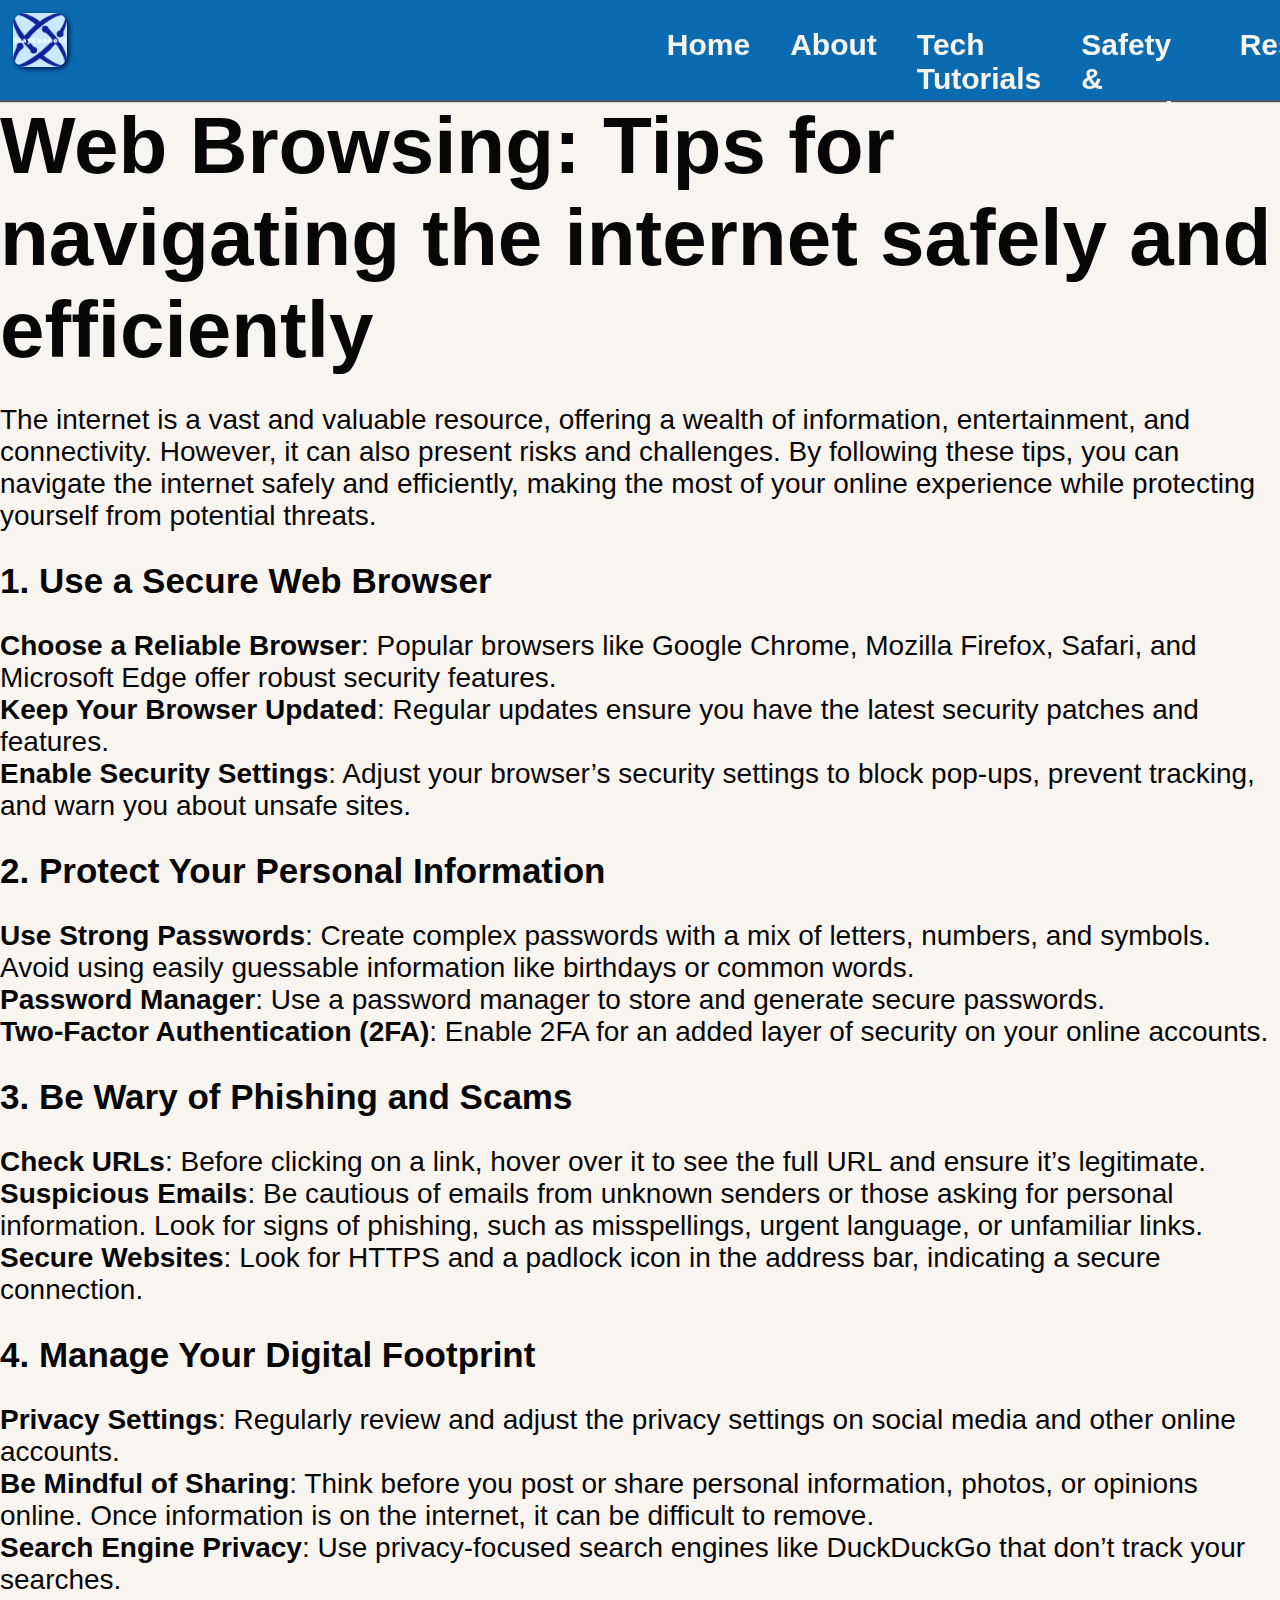
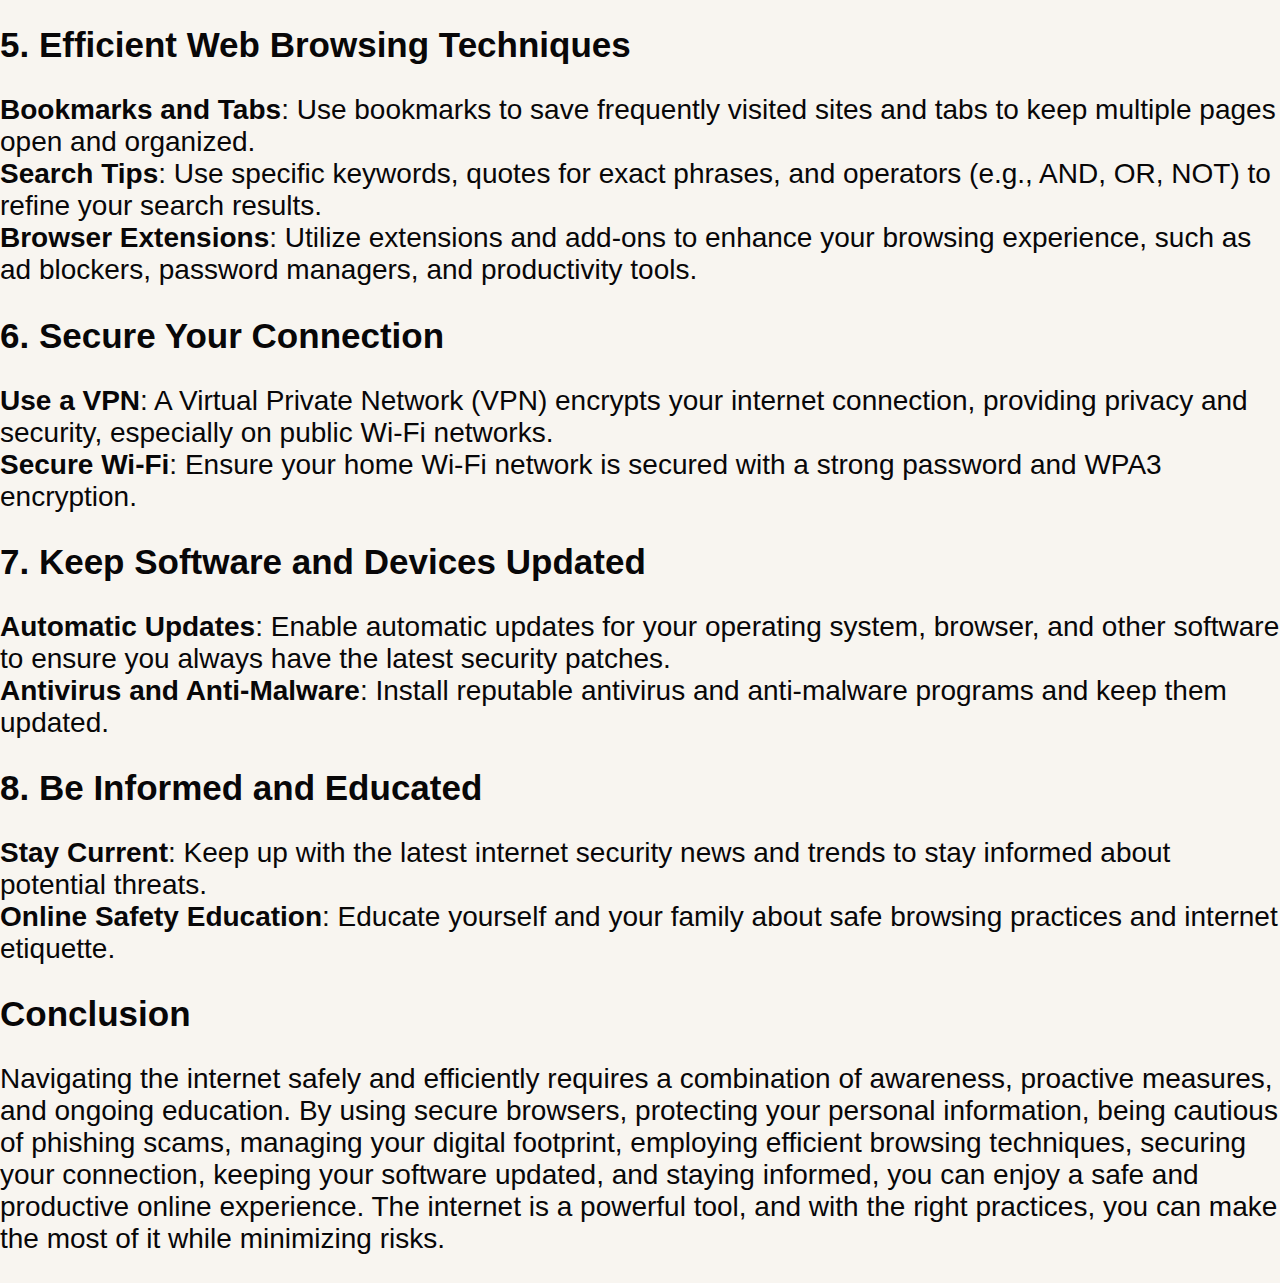
<file: browsers.html>
<!DOCTYPE html>
<html lang="en">
<head>
    <meta charset="UTF-8">
    <meta name="viewport" content="width=device-width, initial-scale=1.0">
    <title>Email Tutorial</title>
    <link rel="preconnect" href="https://fonts.googleapis.com">
    <link rel="preconnect" href="https://fonts.gstatic.com" crossorigin>
    <link href="https://fonts.googleapis.com/css2?family=Lora:ital,wght@0,400..700;1,400..700&family=Poetsen+One&display=swap" rel="stylesheet">
    <link href="https://fonts.googleapis.com/css2?family=Poetsen+One&display=swap" rel="stylesheet">
    <link rel="stylesheet" href="styles.css">
    <link rel="stylesheet" href="tech.css">
</head>
<body>
    <header> 
        <nav>
            <div>
                <img id="logo" src="images\logo.png" alt="logo">
            </div> 
            <ul class="nav-list">
                <li><a href="index.html">Home</a></li>
                <li><a href="about.html">About</a></li>
                <li><a href="tech-tutorials.html">Tech Tutorials</a></li>
                <li><a href="safety.html">Safety & Security</a></li>
                <li><a href="resources.html">Resources</a></li>
                <li><a href="community.html">Community</a></li>
                <li><a href="support.html">FAQ</a></li>
                <li><a href="login-register.html">Login/Register</a></li>
            </ul>
        </nav>
    </header>
    <article class="web-browsing">
        <h1>Web Browsing: Tips for navigating the internet safely and efficiently</h1>
        <p>The internet is a vast and valuable resource, offering a wealth of information, entertainment, and connectivity. However, it can also present risks and challenges. By following these tips, you can navigate the internet safely and efficiently, making the most of your online experience while protecting yourself from potential threats.</p>
        
        <h2>1. Use a Secure Web Browser</h2>
        <ul>
            <li><strong>Choose a Reliable Browser</strong>: Popular browsers like Google Chrome, Mozilla Firefox, Safari, and Microsoft Edge offer robust security features.</li>
            <li><strong>Keep Your Browser Updated</strong>: Regular updates ensure you have the latest security patches and features.</li>
            <li><strong>Enable Security Settings</strong>: Adjust your browser’s security settings to block pop-ups, prevent tracking, and warn you about unsafe sites.</li>
        </ul>
        
        <h2>2. Protect Your Personal Information</h2>
        <ul>
            <li><strong>Use Strong Passwords</strong>: Create complex passwords with a mix of letters, numbers, and symbols. Avoid using easily guessable information like birthdays or common words.</li>
            <li><strong>Password Manager</strong>: Use a password manager to store and generate secure passwords.</li>
            <li><strong>Two-Factor Authentication (2FA)</strong>: Enable 2FA for an added layer of security on your online accounts.</li>
        </ul>
        
        <h2>3. Be Wary of Phishing and Scams</h2>
        <ul>
            <li><strong>Check URLs</strong>: Before clicking on a link, hover over it to see the full URL and ensure it’s legitimate.</li>
            <li><strong>Suspicious Emails</strong>: Be cautious of emails from unknown senders or those asking for personal information. Look for signs of phishing, such as misspellings, urgent language, or unfamiliar links.</li>
            <li><strong>Secure Websites</strong>: Look for HTTPS and a padlock icon in the address bar, indicating a secure connection.</li>
        </ul>
        
        <h2>4. Manage Your Digital Footprint</h2>
        <ul>
            <li><strong>Privacy Settings</strong>: Regularly review and adjust the privacy settings on social media and other online accounts.</li>
            <li><strong>Be Mindful of Sharing</strong>: Think before you post or share personal information, photos, or opinions online. Once information is on the internet, it can be difficult to remove.</li>
            <li><strong>Search Engine Privacy</strong>: Use privacy-focused search engines like DuckDuckGo that don’t track your searches.</li>
        </ul>
        
        <h2>5. Efficient Web Browsing Techniques</h2>
        <ul>
            <li><strong>Bookmarks and Tabs</strong>: Use bookmarks to save frequently visited sites and tabs to keep multiple pages open and organized.</li>
            <li><strong>Search Tips</strong>: Use specific keywords, quotes for exact phrases, and operators (e.g., AND, OR, NOT) to refine your search results.</li>
            <li><strong>Browser Extensions</strong>: Utilize extensions and add-ons to enhance your browsing experience, such as ad blockers, password managers, and productivity tools.</li>
        </ul>
        
        <h2>6. Secure Your Connection</h2>
        <ul>
            <li><strong>Use a VPN</strong>: A Virtual Private Network (VPN) encrypts your internet connection, providing privacy and security, especially on public Wi-Fi networks.</li>
            <li><strong>Secure Wi-Fi</strong>: Ensure your home Wi-Fi network is secured with a strong password and WPA3 encryption.</li>
        </ul>
        
        <h2>7. Keep Software and Devices Updated</h2>
        <ul>
            <li><strong>Automatic Updates</strong>: Enable automatic updates for your operating system, browser, and other software to ensure you always have the latest security patches.</li>
            <li><strong>Antivirus and Anti-Malware</strong>: Install reputable antivirus and anti-malware programs and keep them updated.</li>
        </ul>
        <h2>8. Be Informed and Educated</h2>
        <ul>
            <li><strong>Stay Current</strong>: Keep up with the latest internet security news and trends to stay informed about potential threats.</li>
            <li><strong>Online Safety Education</strong>: Educate yourself and your family about safe browsing practices and internet etiquette.</li>
        </ul>
        <h2>Conclusion</h2>
        <p>Navigating the internet safely and efficiently requires a combination of awareness, proactive measures, and ongoing education. By using secure browsers, protecting your personal information, being cautious of phishing scams, managing your digital footprint, employing efficient browsing techniques, securing your connection, keeping your software updated, and staying informed, you can enjoy a safe and productive online experience. The internet is a powerful tool, and with the right practices, you can make the most of it while minimizing risks.</p>
    </article>
</body>
</html>
</file>
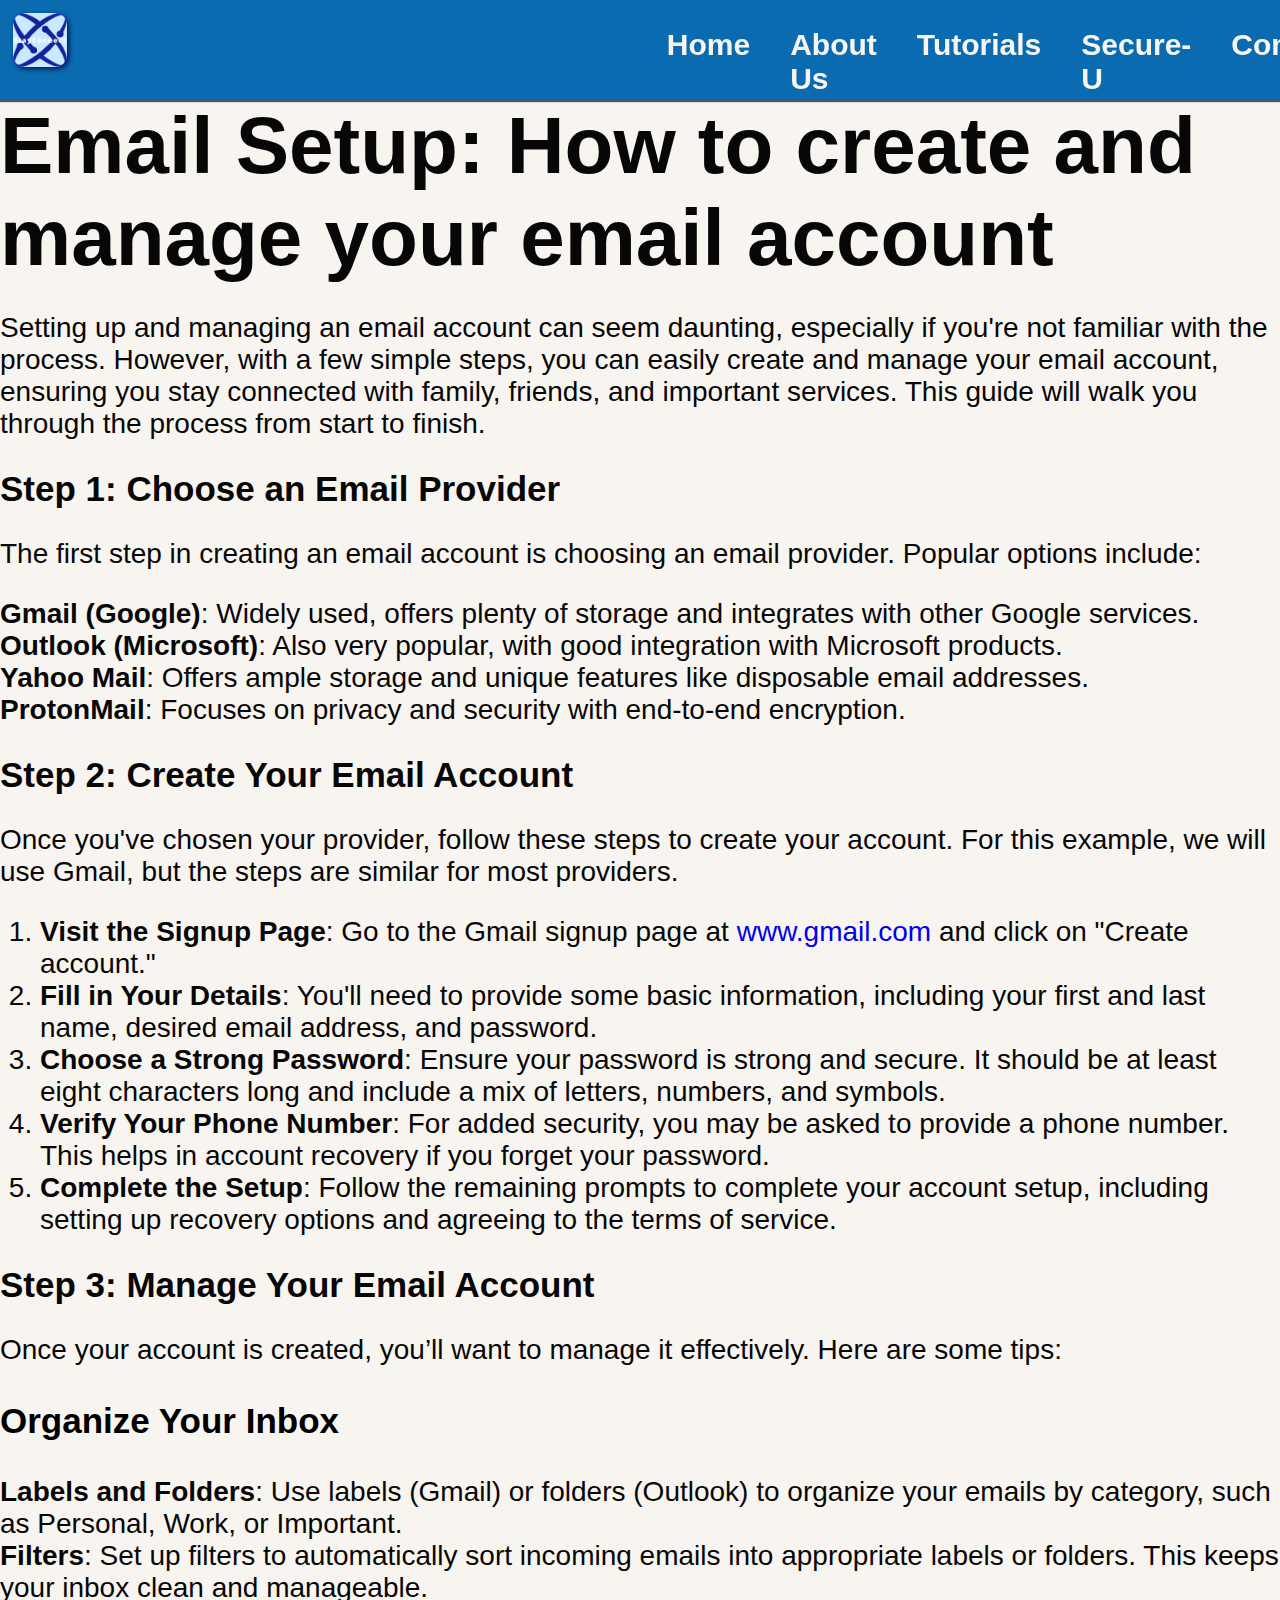
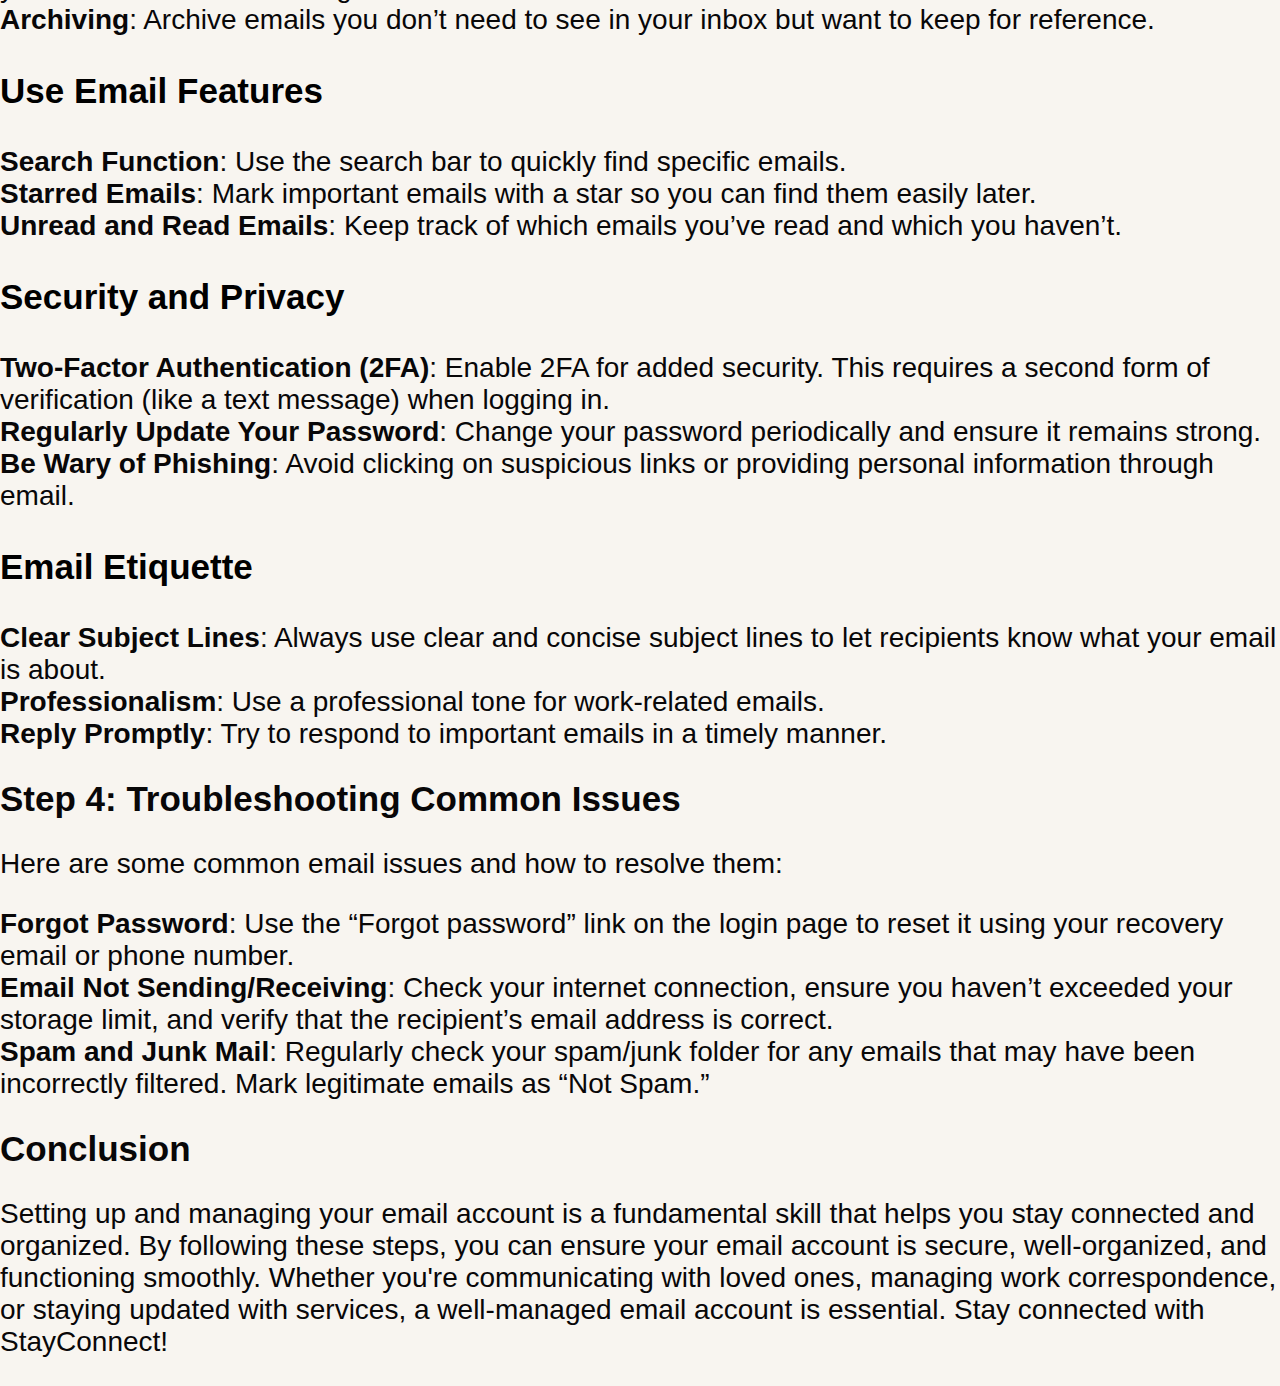
<file: email-tutorial.html>
<!DOCTYPE html>
<html lang="en">
<head>
    <meta charset="UTF-8">
    <meta name="viewport" content="width=device-width, initial-scale=1.0">
    <title>Email Tutorial</title>
    <link rel="preconnect" href="https://fonts.googleapis.com">
    <link rel="preconnect" href="https://fonts.gstatic.com" crossorigin>
    <link href="https://fonts.googleapis.com/css2?family=Lora:ital,wght@0,400..700;1,400..700&family=Poetsen+One&display=swap" rel="stylesheet">
    <link href="https://fonts.googleapis.com/css2?family=Poetsen+One&display=swap" rel="stylesheet">
    <link rel="stylesheet" href="styles.css">
    <link rel="stylesheet" href="tech.css">
</head>
<body>
    <header> 
        <nav>
            <div>
                <img id="logo" src="images\logo.png" alt="logo">
            </div> 
            <ul class="nav-list">
                <li><a href="index.html">Home</a></li>
                <li><a href="about.html">About Us</a></li>
                <li><a href="tech-tutorials.html">Tutorials</a></li>
                <li><a href="safety.html">Secure-U</a></li>
                <li><a href="community.html">Community</a></li>
                <li><a href="support.html">FAQ</a></li>
            </ul>
        </nav>
    </header>
    <article class="email-setup">
        <h1>Email Setup: How to create and manage your email account</h1>
        <p>Setting up and managing an email account can seem daunting, especially if you're not familiar with the process. However, with a few simple steps, you can easily create and manage your email account, ensuring you stay connected with family, friends, and important services. This guide will walk you through the process from start to finish.</p>
        
        <h2>Step 1: Choose an Email Provider</h2>
        <p>The first step in creating an email account is choosing an email provider. Popular options include:</p>
        <ul>
            <li><strong>Gmail (Google)</strong>: Widely used, offers plenty of storage and integrates with other Google services.</li>
            <li><strong>Outlook (Microsoft)</strong>: Also very popular, with good integration with Microsoft products.</li>
            <li><strong>Yahoo Mail</strong>: Offers ample storage and unique features like disposable email addresses.</li>
            <li><strong>ProtonMail</strong>: Focuses on privacy and security with end-to-end encryption.</li>
        </ul>
        
        <h2>Step 2: Create Your Email Account</h2>
        <p>Once you've chosen your provider, follow these steps to create your account. For this example, we will use Gmail, but the steps are similar for most providers.</p>
        <ol>
            <li><strong>Visit the Signup Page</strong>: Go to the Gmail signup page at <a href="https://www.gmail.com">www.gmail.com</a> and click on "Create account."</li>
            <li><strong>Fill in Your Details</strong>: You'll need to provide some basic information, including your first and last name, desired email address, and password.</li>
            <li><strong>Choose a Strong Password</strong>: Ensure your password is strong and secure. It should be at least eight characters long and include a mix of letters, numbers, and symbols.</li>
            <li><strong>Verify Your Phone Number</strong>: For added security, you may be asked to provide a phone number. This helps in account recovery if you forget your password.</li>
            <li><strong>Complete the Setup</strong>: Follow the remaining prompts to complete your account setup, including setting up recovery options and agreeing to the terms of service.</li>
        </ol>
        
        <h2>Step 3: Manage Your Email Account</h2>
        <p>Once your account is created, you’ll want to manage it effectively. Here are some tips:</p>
        <h3>Organize Your Inbox</h3>
        <ul>
            <li><strong>Labels and Folders</strong>: Use labels (Gmail) or folders (Outlook) to organize your emails by category, such as Personal, Work, or Important.</li>
            <li><strong>Filters</strong>: Set up filters to automatically sort incoming emails into appropriate labels or folders. This keeps your inbox clean and manageable.</li>
            <li><strong>Archiving</strong>: Archive emails you don’t need to see in your inbox but want to keep for reference.</li>
        </ul>
        <h3>Use Email Features</h3>
        <ul>
            <li><strong>Search Function</strong>: Use the search bar to quickly find specific emails.</li>
            <li><strong>Starred Emails</strong>: Mark important emails with a star so you can find them easily later.</li>
            <li><strong>Unread and Read Emails</strong>: Keep track of which emails you’ve read and which you haven’t.</li>
        </ul>
        <h3>Security and Privacy</h3>
        <ul>
            <li><strong>Two-Factor Authentication (2FA)</strong>: Enable 2FA for added security. This requires a second form of verification (like a text message) when logging in.</li>
            <li><strong>Regularly Update Your Password</strong>: Change your password periodically and ensure it remains strong.</li>
            <li><strong>Be Wary of Phishing</strong>: Avoid clicking on suspicious links or providing personal information through email.</li>
        </ul>
        <h3>Email Etiquette</h3>
        <ul>
            <li><strong>Clear Subject Lines</strong>: Always use clear and concise subject lines to let recipients know what your email is about.</li>
            <li><strong>Professionalism</strong>: Use a professional tone for work-related emails.</li>
            <li><strong>Reply Promptly</strong>: Try to respond to important emails in a timely manner.</li>
        </ul>
        
        <h2>Step 4: Troubleshooting Common Issues</h2>
        <p>Here are some common email issues and how to resolve them:</p>
        <ul>
            <li><strong>Forgot Password</strong>: Use the “Forgot password” link on the login page to reset it using your recovery email or phone number.</li>
            <li><strong>Email Not Sending/Receiving</strong>: Check your internet connection, ensure you haven’t exceeded your storage limit, and verify that the recipient’s email address is correct.</li>
            <li><strong>Spam and Junk Mail</strong>: Regularly check your spam/junk folder for any emails that may have been incorrectly filtered. Mark legitimate emails as “Not Spam.”</li>
        </ul>
        
        <h2>Conclusion</h2>
        <p>Setting up and managing your email account is a fundamental skill that helps you stay connected and organized. By following these steps, you can ensure your email account is secure, well-organized, and functioning smoothly. Whether you're communicating with loved ones, managing work correspondence, or staying updated with services, a well-managed email account is essential. Stay connected with StayConnect!</p>
    </article>
</body>
</html>
</file>
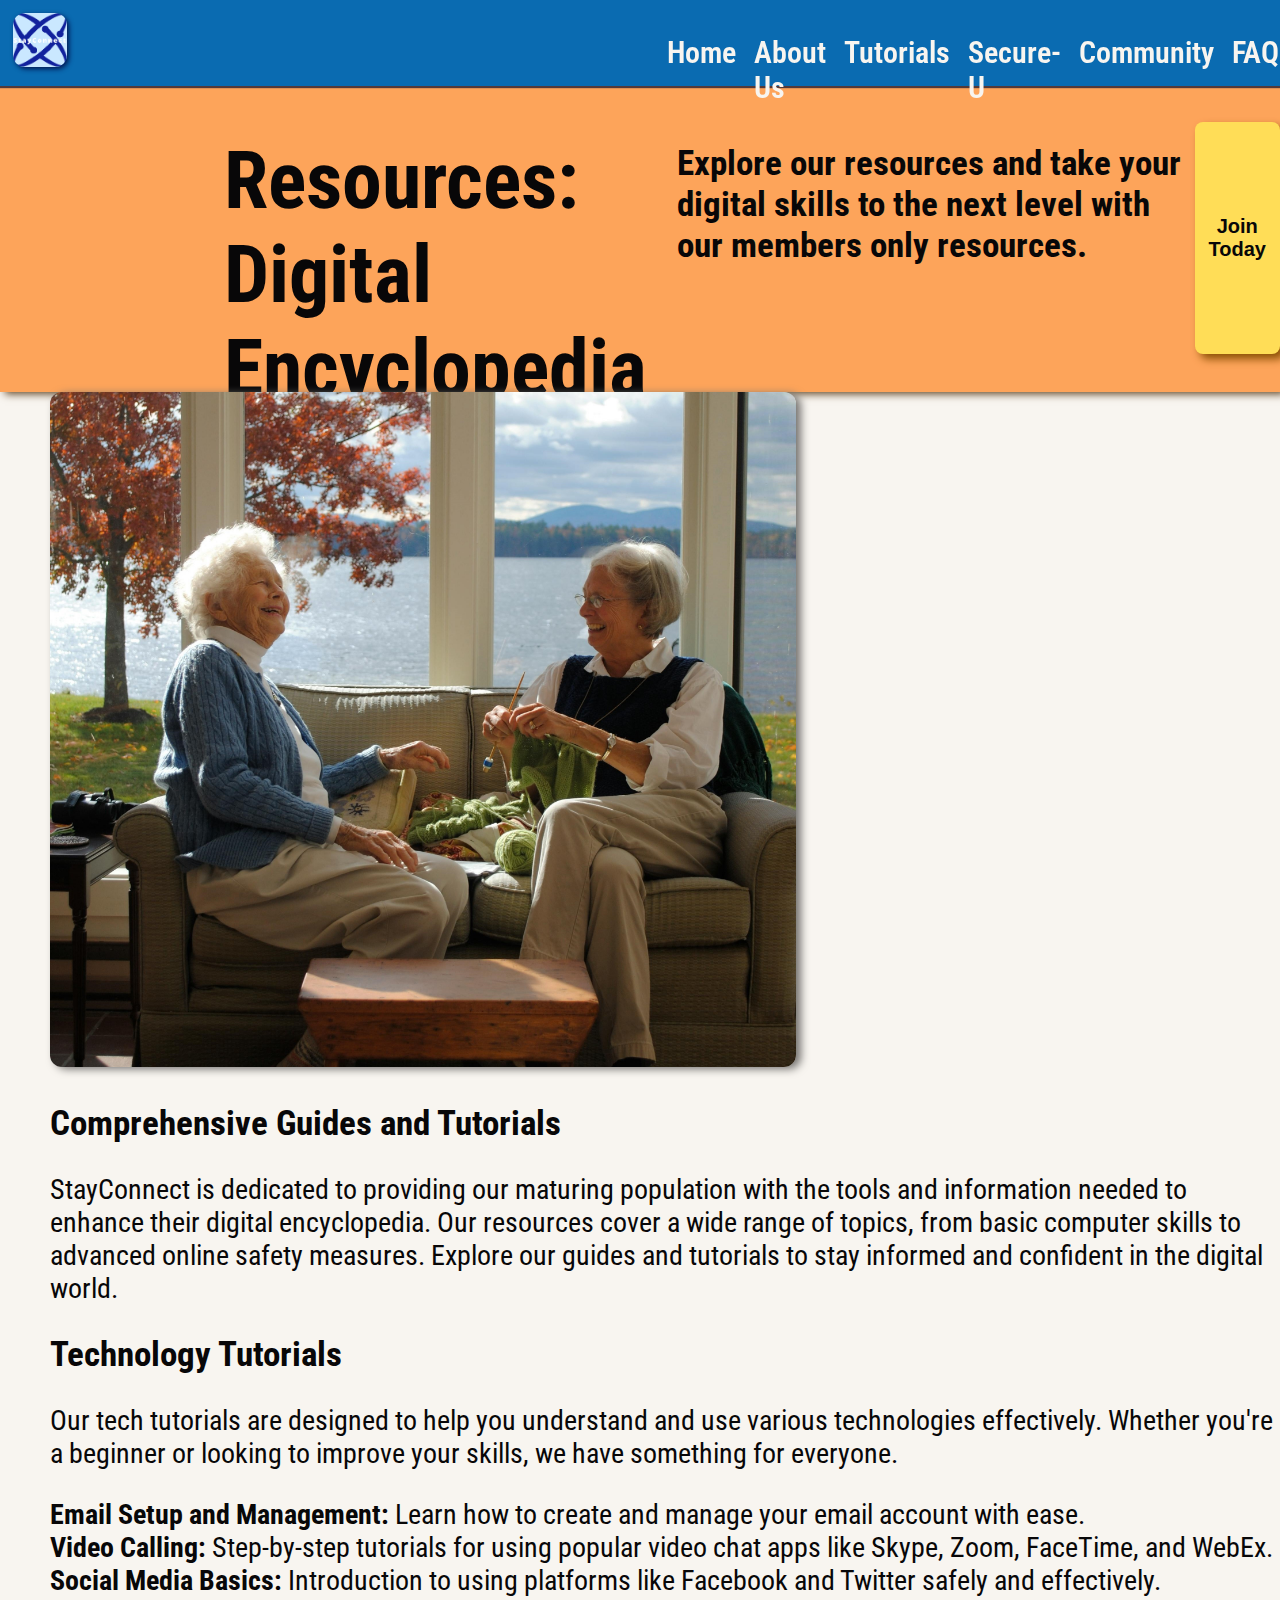
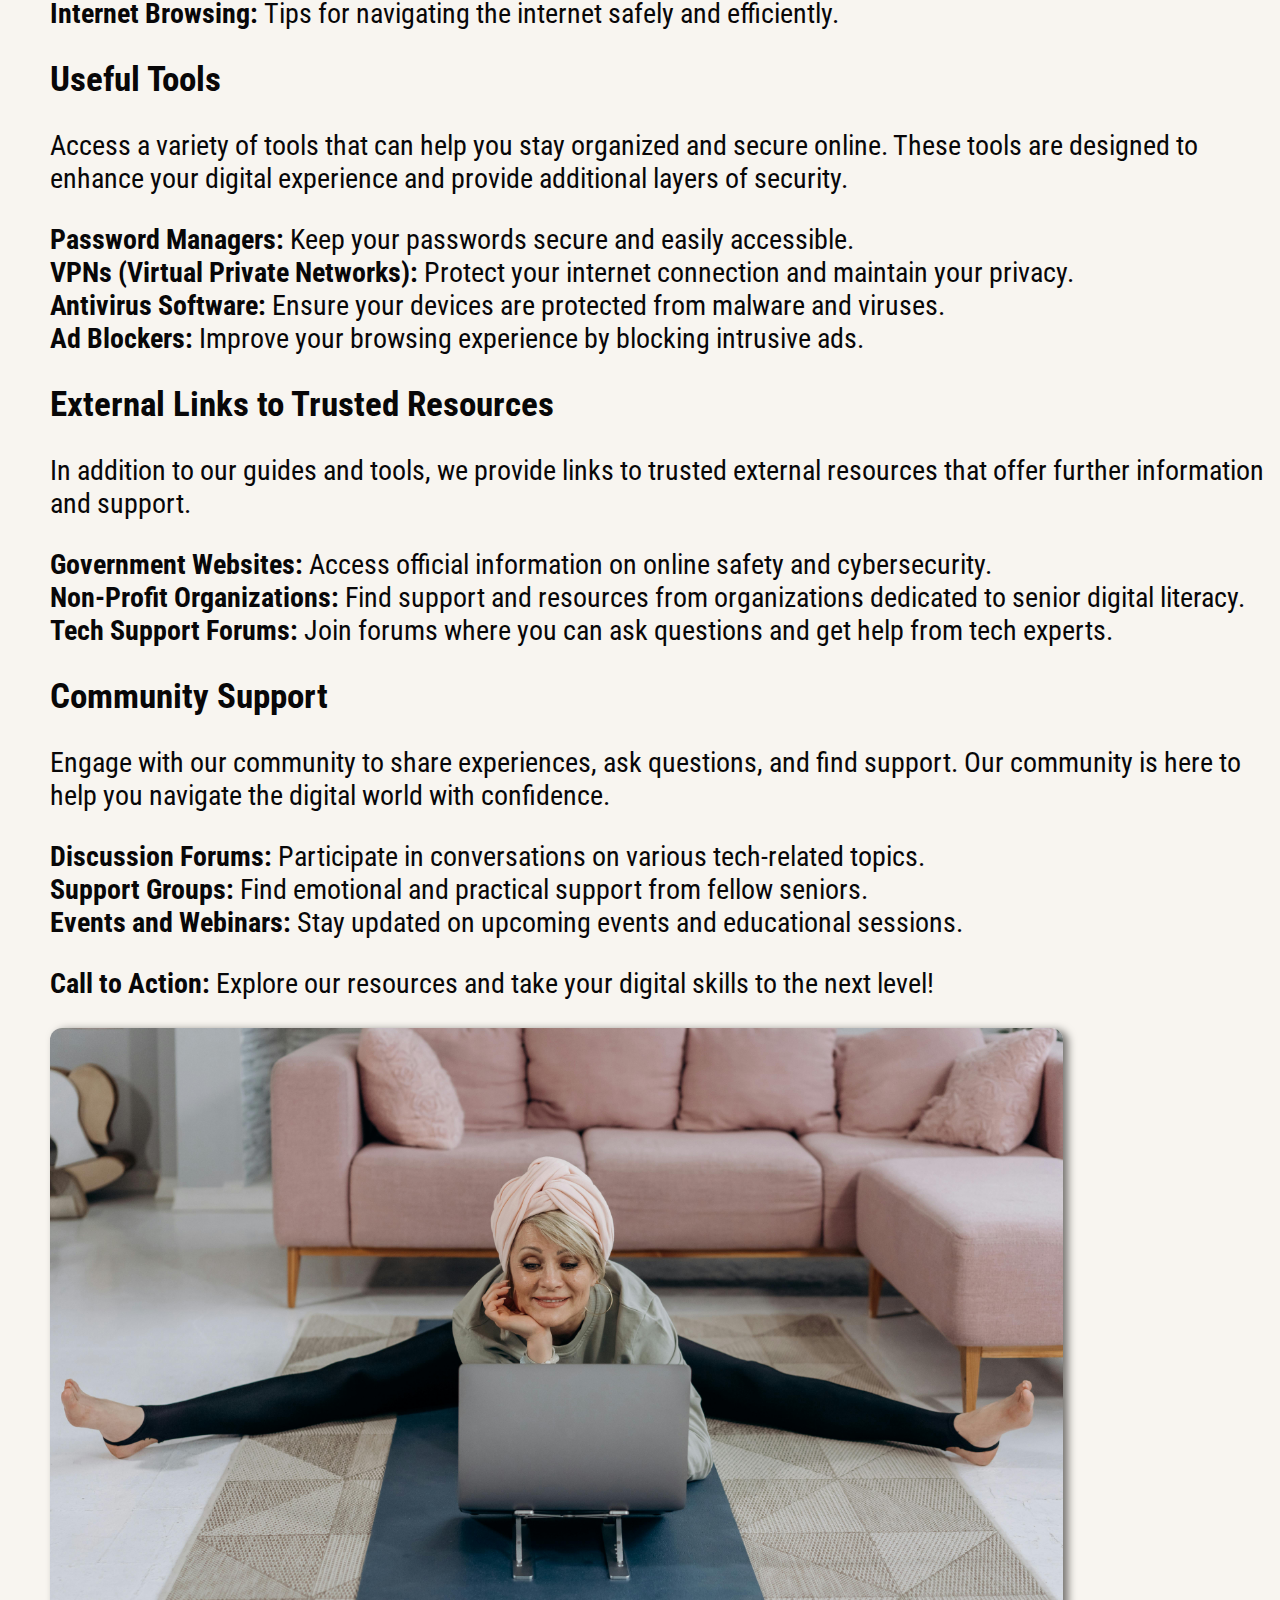
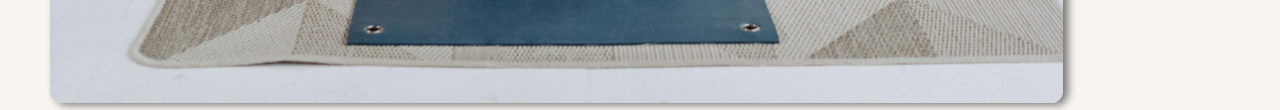
<file: resources.html>
<!DOCTYPE html>
<html lang="en">
<head>
    <meta charset="UTF-8">
    <meta name="viewport" content="width=device-width, initial-scale=1.0">
    <meta name="description" content="Access a variety of helpful resources, guides, and tools designed to enhance your digital literacy and online safety. StayConnect offers valuable information to help seniors navigate the digital world confidently.">
    <meta name="keywords" content="digital literacy resources, online safety tools, tech guides for seniors, senior digital literacy, StayConnect resources, technology support for seniors">
    <title>StayConnect</title>
    <link rel="preconnect" href="https://fonts.googleapis.com">
    <link rel="preconnect" href="https://fonts.gstatic.com" crossorigin>
    <link href="https://fonts.googleapis.com/css2?family=Roboto+Condensed:ital,wght@0,100..900;1,100..900&display=swap" rel="stylesheet">
    <link href="https://fonts.googleapis.com/css2?family=Rowdies:wght@300;400;700&display=swap" rel="stylesheet">
    <link rel="stylesheet" href="styles.css">
    <link rel="stylesheet" href="resources.css">
</head>
<body>
    <header>
        <nav>
            <div>
                <img id="logo" src="images\logo.png" alt="logo">
            </div> 
            <ul class="nav-list">
                <li><a href="index.html">Home</a></li>
                <li><a href="about.html">About Us</a></li>
                <li><a href="tech-tutorials.html">Tutorials</a></li>
                <li><a href="safety.html">Secure-U</a></li>
                <li><a href="community.html">Community</a></li>
                <li><a href="support.html">FAQ</a></li>
            </ul>
        </nav>
    </header>
    <div>
        <section class="call-to-action">
            <h1 class="title">Resources: Digital Encyclopedia </h1>
            <h2>
                Explore our resources and take your digital skills to the next level with our members only resources.
            </h2>
            <button class="call-to-action-button">Join Today</button>
        </section>
    <div class="not-the-header">    
        <section class="main-content">
            <img id="resources-intro" src="images\resources-intro.jpg" alt="Lady Stretching">
            <h2>Comprehensive Guides and Tutorials</h2>
                <p>StayConnect is dedicated to providing our maturing population with the tools and information needed to enhance their digital encyclopedia. 
                    Our resources cover a wide range of topics, from basic computer skills to advanced online safety measures. 
                    Explore our guides and tutorials to stay informed and confident in the digital world.
                </p>
            <h2>Technology Tutorials</h2>
            <p>
                Our tech tutorials are designed to help you understand and use various technologies effectively. 
                Whether you're a beginner or looking to improve your skills, we have something for everyone.
            </p>
            <ul>
                <li>
                    <strong>Email Setup and Management: </strong>
                    Learn how to create and manage your email account with ease.

                </li>
                <li>
                    <strong>Video Calling: </strong>
                    Step-by-step tutorials for using popular video chat apps like Skype, Zoom, FaceTime, and WebEx.
                </li>
                <li>
                    <strong>Social Media Basics: </strong>
                    Introduction to using platforms like Facebook and Twitter safely and effectively.
                </li>
                <li>
                    <strong>Internet Browsing: </strong>
                    Tips for navigating the internet safely and efficiently.
                </li>
            </ul>
            <h2>Useful Tools</h2>
            <p>Access a variety of tools that can help you stay organized and secure online. These tools are designed to enhance your digital experience and provide additional layers of security.</p>
            <ul>
                <li><strong>Password Managers:</strong> Keep your passwords secure and easily accessible.</li>
                <li><strong>VPNs (Virtual Private Networks):</strong> Protect your internet connection and maintain your privacy.</li>
                <li><strong>Antivirus Software:</strong> Ensure your devices are protected from malware and viruses.</li>
                <li><strong>Ad Blockers:</strong> Improve your browsing experience by blocking intrusive ads.</li>
            </ul>
        </section>
        
        <section>
            <h2>External Links to Trusted Resources</h2>
            <p>In addition to our guides and tools, we provide links to trusted external resources that offer further information and support.</p>
            <ul>
                <li><strong>Government Websites:</strong> Access official information on online safety and cybersecurity.</li>
                <li><strong>Non-Profit Organizations:</strong> Find support and resources from organizations dedicated to senior digital literacy.</li>
                <li><strong>Tech Support Forums:</strong> Join forums where you can ask questions and get help from tech experts.</li>
            </ul>
        </section>
        <section>
            <h2>Community Support</h2>
            <p>Engage with our community to share experiences, ask questions, and find support. Our community is here to help you navigate the digital world with confidence.</p>
            <ul>
                <li><strong>Discussion Forums:</strong> Participate in conversations on various tech-related topics.</li>
                <li><strong>Support Groups:</strong> Find emotional and practical support from fellow seniors.</li>
                <li><strong>Events and Webinars:</strong> Stay updated on upcoming events and educational sessions.</li>
            </ul>
            <p><strong>Call to Action:</strong> Explore our resources and take your digital skills to the next level!</p>
            <img id="discussion" src="images\resources-discussion.jpg" alt="Lady Stretching">
     
        </section>
    </div>
    </div>
</body>
</html>
</file>
<file: styles.css>
:root {
    --color-primary: #0a6bb1;
    --color-secondary: #fb8209;
    --color-accent: #ee448e;
    --color-headings: #080708;
    --color-body: #7fc15d;
    --color-body-darker: #24bdb0;
    --color-border: #F2D3A7;
    --border-radius: 30px;
  }
body, html {
    margin: 0;
}
header, body, nav  {
    overflow: visible;
}
body {
    background-color: #f8f5f0	;
    color:#080708;
    font-family: "Roboto Condensed", sans-serif;
    font-optical-sizing: auto;
    font-size: 25px;
    display: flex;
    flex-direction: column;
    min-height: 100vh;
    margin: 0;
    padding: 0;
}
.content-wrapper {
    flex-grow: 1;
}

body, ul {
    margin: 0;
    padding: 0;
    list-style-type: none;
}
h1 {
    font-size: 80px;
    margin-bottom: 0;
    margin-top: 0; 
}
h2 {
    font-size: 35px;    
}
h3 {
    font-size: 35px;
}
header, footer {
    font-size: 20px;
}
header {
    position: sticky;
    top: 0;
    z-index: 1000; 
    background-color: #0a6bb1; 
}
#logo {
    height: 6vh;
    box-shadow: 2px 2px 5px hsl(225, 95%, 16%);

}
img {
    border-radius: 12px;
}
button {
    padding: 12px;
    background-color: #ffdd57;
    color: #080708;
    font-weight: 700;
    border-radius: 8px;
    border-style: none;
    font-size: 18px;
    box-shadow: 5px 5px 8px hsl(225deg 19.79% 19.84%);

}
button:hover {
    background-color: #ee448e;
    color: #080708;
    padding: 12px;
    border-radius: 8px;
}
nav {
    display: flex;
    justify-content: left;
    background-color:#0a6bb1;
    position: sticky;
    top: 0;
    z-index: 9999;
    padding: 1%;
    box-shadow: 1px 1px 1px 1px#02082aac;
    height:60px;
}

button.call-to-action-button {
    display: flex;
    margin-left: auto;
    align-items: center;
    justify-content: center;
    height:auto;
    padding-left: 24px;
    padding-right: 24px;
    font-size: 22px;
    margin-top: 8px;
    margin-bottom: 10px;
}
button.call-to-action-button:hover {
    background-color: #ee448e;
}
#nav-button {
    justify-content: flex-end;
}
#cta-button {
    justify-content: center;
}

.nav-list {
    list-style-type: none;
    display: flex;
    gap: 40px;
    padding-top: .5em;
    padding-left: 20em;
    text-align: start;
    font-size: 30px;
    font-weight: 600;
}
.nav-list a {
    text-decoration: none;
    transition: background-color 0.3s ease;
    color: #f8f5f0;
}
.nav-list a:hover, button.login a:hover {
    background-color: #ee448e;;
    color: #080708;
    border-radius: 8px;
}
.nav-list a:hover {
    padding: 12px;
}
@media (max-width: 600px) {
    nav {
        flex-direction: column;
    }

    .nav-list {
        flex-direction: column;
        align-items: center;
    }
}
#man-on-bench, #couple-zooming, #social-lady {
    height: 75vh;
    width: auto;
    justify-content: center;
    align-items: center;
    max-width: 100%;
    margin-bottom: 50px;

}
.featured-content-div {
    margin:25px;
}
#internet,
#waving, #scam, #privacy,
#resources-intro, #discussion,
#community-discussion, #get-started {
    height: 75vh;
    width: auto;
    justify-content: center;
    align-items: center;
    max-width: 100%;
}
article, section {
    font-size: 28px;
}

.call-to-action {
    display: flex;
    font-weight: 300;
    font-style: normal;
    color: #080708;
    padding-left: 8em;
    padding-bottom: 1em;
    padding-top: 1em;
    background-color: #fda45a;
    box-shadow: 5px 2px 8px hsl(34, 50%, 24%);
    max-height: 250px;
}
img {
    box-shadow: 5px 2px 8px hsl(36, 2%, 45%)
}

.call-to-action button {
    background-color: #ffdd57;
    font-size: 20px;
    padding: 14px;
    box-shadow: 5px 5px 8px hsl(34, 94%, 28%);
}
/*Hiding for Internal Users only*/
li#community {
    display:none;
}
.call-to-action h1 {
    margin-top: 20px;
}
.call-to-action h2 {
    margin-left:30px;
}
.call-to-action p {
    font-size: 32px;
}
.cta-cont {
    margin-left: 20%;
    padding: 0 1em 1em 10em;
    justify-items: center;
    font-size: 32px;
    text-align: center;
}
.featured-content-list {
    display: flex;
    align-items: center;
    justify-content: center;
    text-align: left;
    margin: 0;
}
#main-content-home {
    display: flex;
    padding: 0;
    padding-bottom: 2%;
}
#gamer-ladies {
    height: 550px;
    width: 800px;
    display: flex;
    justify-content: flex-end;
    margin-right: 100px;
    margin-top: 5%;
}
 .intro-home, .intro-home-text {
    flex: 1;
 }
 .intro-home {
    justify-items: flex-end;
 }

.empowering {
    padding-top: 50px;
}
.empowering-p {
    width: 514px;
    font-size: 30px;
}
.featured-content {
    color: #080708;
}

.featured-content-title {
    text-align: center;
    padding-top:50px;
    gap: 10px;
}
.testimonials {
    margin-top: 25px;
    width: 60%;
    text-align: center;
    padding: 50px;
    background-color: #7fc15d;
    justify-self: center;
    box-shadow: 5px 2px 8px hsl(210, 2%, 20%);
    border-radius: 12px;

}
.footer {
    background-color:  #353435;
    padding: 20px 0;
    margin-top: 20px;
}

.footer-container {
    display: flex;
    justify-content: space-between;
    align-items: center;
    max-width: 1200px;
    margin: 0 auto;
    padding: 0 20px;
}
.footer-social a img {
    width: 24px;
    margin-right: 10px;
    color: rgb(230, 229, 248);
}
.footer-links a {
    margin-right: 15px;
    text-decoration: none;
    color: rgb(230, 229, 248);
}
.footer-links a:last-child {
    margin-right: 0;
}
.footer-copyright {
    color: rgb(230, 229, 248);
    font-size: 14px;
}
#tech-contact-text {
    margin-top: 170px;
}
#tech-contact-button {
    box-shadow: 5px 2px 8px hsl(210, 2%, 20%)
}
.footer {
    margin-top: 50px;
}
</file>
<file: tech.css>
body {
    background-color: #f8f5f0	;
    color:#080708;
    font-family: "Roboto Condensed", sans-serif;
    font-optical-sizing: auto;
    font-size: 25px;
    display: flex;
    flex-direction: column;
    min-height: 100vh;
    margin: 0;
    padding: 0;
}
nav {
    height: 100px;
}
button.call-to-action-button, button.login {
    display: flex;
    justify-content: flex-end;
    margin-left: auto;
    background-color: #ffdd57;
    align-items: center;
    padding-top: 0;
    padding-bottom: 0;
    height:auto;
    padding-left: 24px;
    padding-right: 24px;
    font-size: 22px;
    margin-top: 8px;
    margin-bottom: 10px;
    box-shadow: 5px 5px 8px hsl(225deg 19.79% 19.84%);
}
button.call-to-action-button:hover, .login:hover{
    background-color: #ee448e;
}
h2 {
    font-size: 35px;
}
.nav-list {
    list-style-type: none;
    display: flex;
    gap: 40px;
    padding-top: .5em;
    padding-left: 20em;
    text-align: start;
    font-size: 30px;
    font-weight: 600;
}
.nav-list a {
    text-decoration: none;
    transition: background-color 0.3s ease;
    color: #f8f5f0;
}
.nav-list a:hover, button.login:hover, button.login a:hover {
    background-color: #ee448e;;
    color: #080708;
    border-radius: 8px;
}
.nav-list a:hover {
    padding: 12px;
}
.main-content {
    text-align: center;
    margin-top: 30px;
}
.free-tutorials {
    margin-top: 30px;
}
#typing {
    margin-top: 50px;
    max-width: 60%;
    height:auto;
}
#free-tutorials {
    font-size: 22px;
    color: black;
    background-color: #7fc15d;
    color: #080708;
    box-shadow: 5px 2px 8px hsl(210, 2%, 20%);
    display: flex;
    justify-content: center;
}
a {
    text-decoration: none;
}
h4 {
    font-size: 25px;
}
#free-tutorials h1 {
    color: #faf6f6;
    font-size: 30px; 
}
* {
    box-sizing: border-box;
  }
.column {
    float: left;
    width: 33.33%;
    padding: 10px;
    height: 300px;
  }
  h2#featured-title {
    margin-top: 25px;
}
  .row:after {
    content: "";
    display: table;
    clear: both;
  }
#free-tutorials div a:hover {
    color: #fb8209;
}
.chat-apps strong {
    font-size: 20px;
    color: #0a6bb1;
    opacity: .7;
}
.waving img {
    max-width: auto;
    height: 100vh;
    margin-right: 50px;
}
h3, h4 {
    color:black;
    text-decoration: none;
}
.lower-content {
    margin-top: 50px;
    margin-bottom: 50px;
    text-align: center;
    display: flex;
    justify-content: center;
}
</file>
<file: resources.css>
.not-the-header {
    padding-left: 2em;
}
.nav-list {
    list-style-type: none;
    display: flex;
    gap: 18px;
    padding-top: .75em;
    padding-left: 20em;
    padding-bottom: .75em;
    text-align: start;
    font-weight: 500px;
}
</file>
